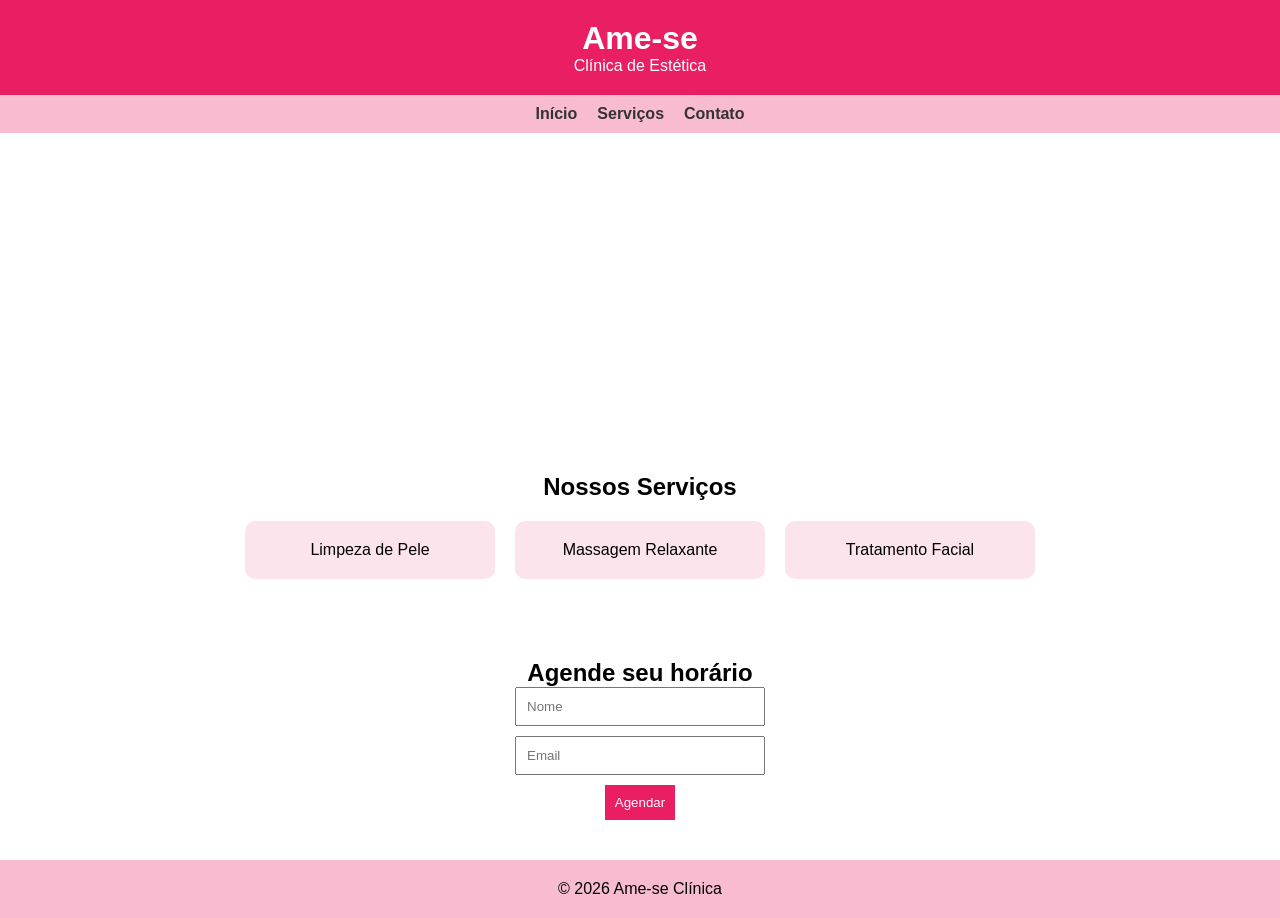
<file: index.html>
<!DOCTYPE html>
<html lang="pt-br">
<head>
    <meta charset="UTF-8">
    <meta name="viewport" content="width=device-width, initial-scale=1.0">
    <title>Ame-se Clínica de Estética</title>
    <link rel="stylesheet" href="style.css">
</head>
<body>

<header>
    <h1>Ame-se</h1>
    <p>Clínica de Estética</p>
</header>

<nav>
    <a href="index.html">Início</a>
    <a href="servicos.html">Serviços</a>
    <a href="contato.html">Contato</a>
</nav>

<section class="banner">
    <h2>Realce sua beleza</h2>
</section>

<section class="servicos">
    <h2>Nossos Serviços</h2>

    <div class="cards">
        <div class="card">Limpeza de Pele</div>
        <div class="card">Massagem Relaxante</div>
        <div class="card">Tratamento Facial</div>
    </div>
</section>

<section class="contato">
    <h2>Agende seu horário</h2>

    <form>
        <input type="text" placeholder="Nome">
        <input type="email" placeholder="Email">
        <button>Agendar</button>
    </form>
</section>

<footer>
    <p>© 2026 Ame-se Clínica</p>
</footer>

</body>
</html>
</file>
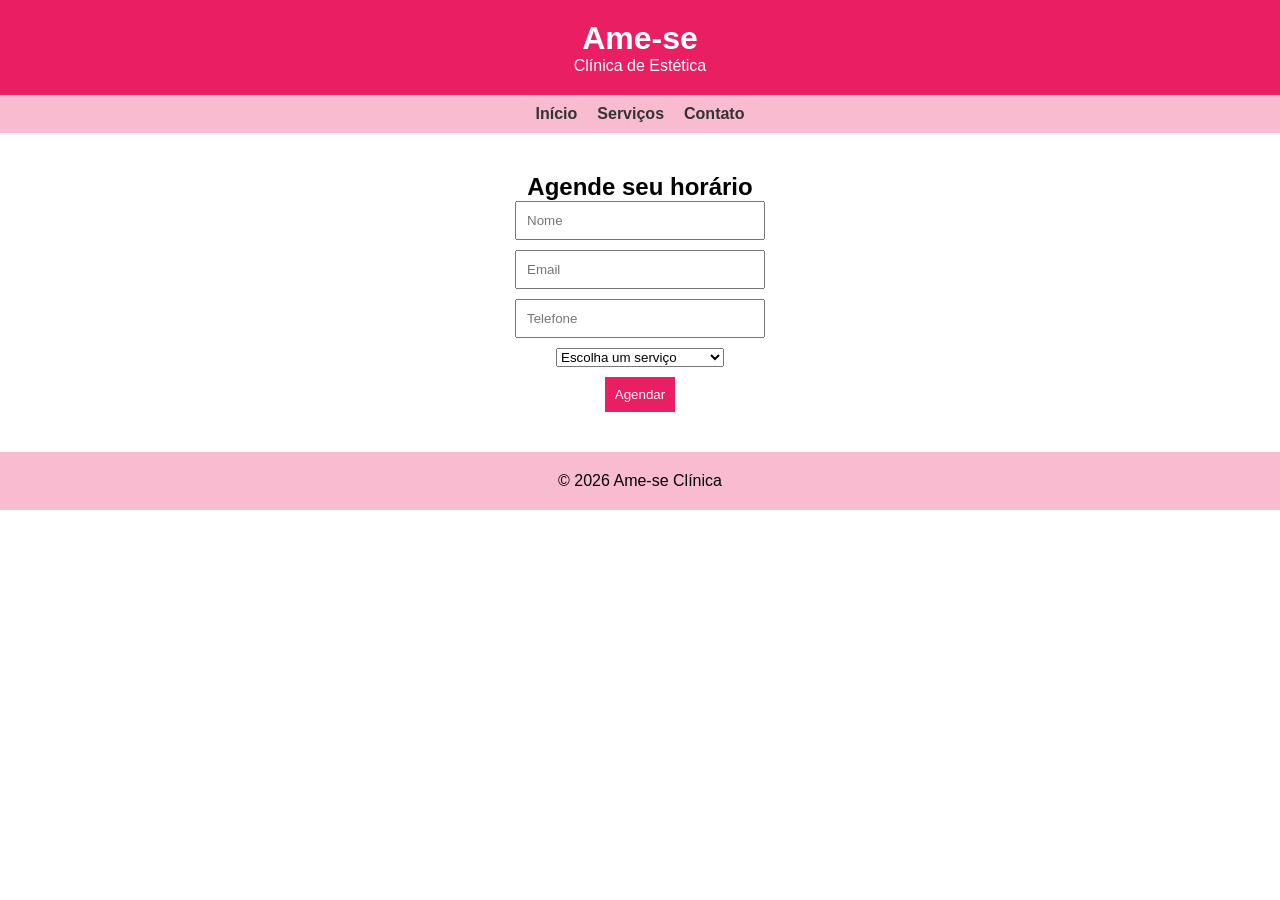
<file: contato.html>
<!DOCTYPE html>
<html lang="pt-br">
<head>
    <meta charset="UTF-8">
    <meta name="viewport" content="width=device-width, initial-scale=1.0">
    <title>Contato - Ame-se Clínica</title>
    <link rel="stylesheet" href="style.css">
</head>
<body>

<header>
    <h1>Ame-se</h1>
    <p>Clínica de Estética</p>
</header>

<nav>
    <a href="index.html">Início</a>
    <a href="servicos.html">Serviços</a>
    <a href="contato.html">Contato</a>
</nav>

<section class="contato">
    <h2>Agende seu horário</h2>

    <form>
        <input type="text" placeholder="Nome">
        <input type="email" placeholder="Email">
        <input type="tel" placeholder="Telefone">
       <select>
            <option>Escolha um serviço</option>
            <option>Manicure</option>
            <option>Pedicure</option>
            <option>Lavagem Capilar</option>
            <option>Escova</option>
            <option>Hidratação Capilar</option>
            <option>Design de Sobrancelhas</option>
    </select>
        <button>Agendar</button>
    </form>
</section>

<footer>
    <p>© 2026 Ame-se Clínica</p>
</footer>

</body>
</html>
</file>
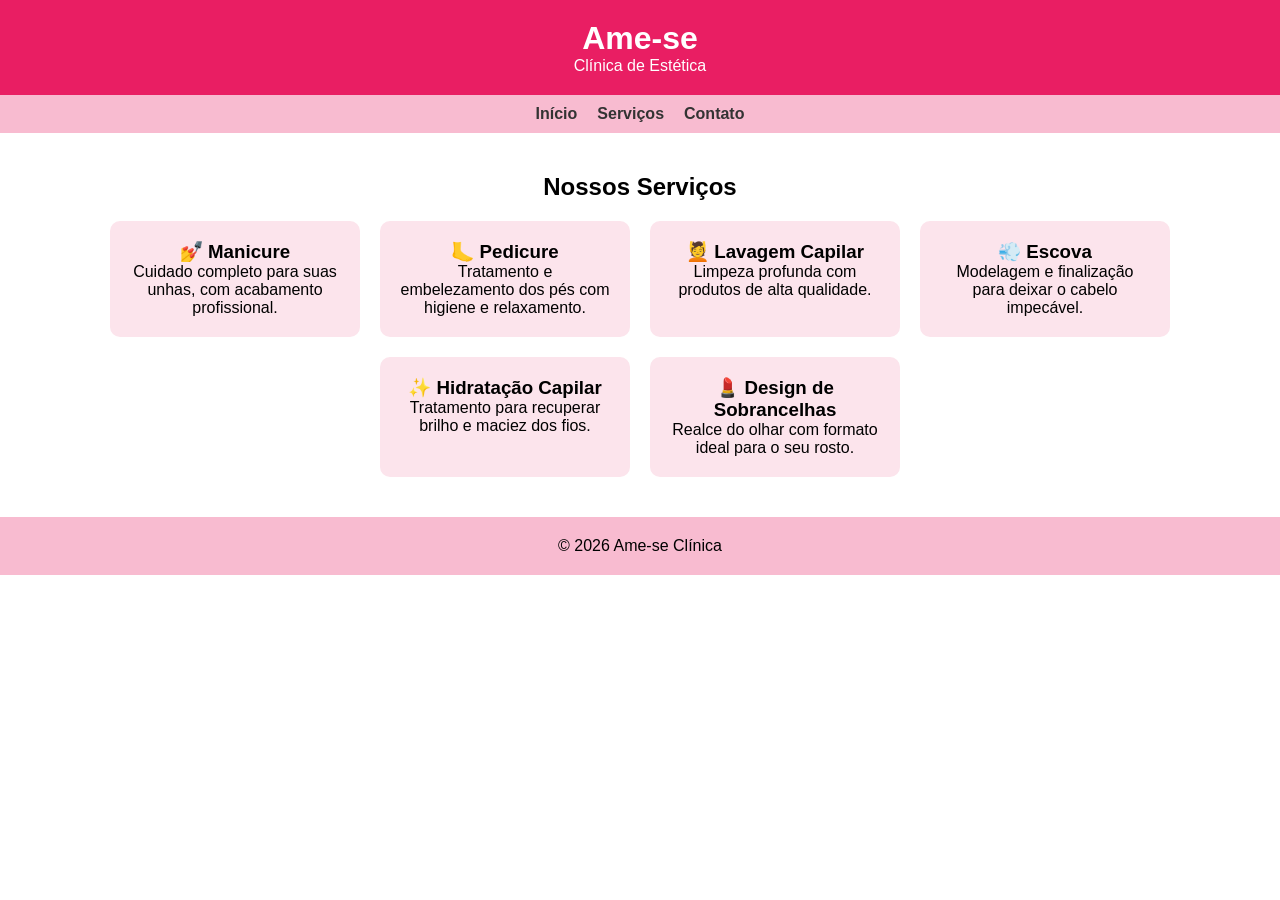
<file: servicos.html>
<!DOCTYPE html>
<html lang="pt-br">
<head>
    <meta charset="UTF-8">
    <meta name="viewport" content="width=device-width, initial-scale=1.0">
    <title>Serviços - Ame-se Clínica</title>
    <link rel="stylesheet" href="style.css">
</head>
<body>

<header>
    <h1>Ame-se</h1>
    <p>Clínica de Estética</p>
</header>

<nav>
    <a href="index.html">Início</a>
    <a href="servicos.html">Serviços</a>
    <a href="contato.html">Contato</a>
</nav>

<section class="servicos">
    <h2>Nossos Serviços</h2>

    <div class="cards">

        <div class="card">
            <h3>💅 Manicure</h3>
            <p>Cuidado completo para suas unhas, com acabamento profissional.</p>
        </div>

        <div class="card">
            <h3>🦶 Pedicure</h3>
            <p>Tratamento e embelezamento dos pés com higiene e relaxamento.</p>
        </div>

        <div class="card">
            <h3>💆 Lavagem Capilar</h3>
            <p>Limpeza profunda com produtos de alta qualidade.</p>
        </div>

        <div class="card">
            <h3>💨 Escova</h3>
            <p>Modelagem e finalização para deixar o cabelo impecável.</p>
        </div>

        <div class="card">
            <h3>✨ Hidratação Capilar</h3>
            <p>Tratamento para recuperar brilho e maciez dos fios.</p>
        </div>

        <div class="card">
            <h3>💄 Design de Sobrancelhas</h3>
            <p>Realce do olhar com formato ideal para o seu rosto.</p>
        </div>

    </div>
</section>

<footer>
    <p>© 2026 Ame-se Clínica</p>
</footer>

</body>
</html>
</file>
<file: style.css>
* {
    margin: 0;
    padding: 0;
    box-sizing: border-box;
}

body {
    font-family: Arial;
}

/* Header */
header {
    background: #e91e63;
    color: white;
    text-align: center;
    padding: 20px;
}

/* Menu */
nav {
    display: flex;
    justify-content: center;
    gap: 20px;
    background: #f8bbd0;
    padding: 10px;
}

nav a {
    text-decoration: none;
    color: #333;
    font-weight: bold;
}

nav a:hover {
    color: #e91e63;
}

/* Banner */
.banner {
    height: 300px;
    background: url("https://images.pexels.com/photos/3993449/pexels-photo-3993449.jpeg") center/cover;
    display: flex;
    align-items: center;
    justify-content: center;
    color: white;
}

/* Serviços */
.servicos {
    padding: 40px;
    text-align: center;
}

.cards {
    display: flex;
    justify-content: center;
    gap: 20px;
    margin-top: 20px;
}

.card {
    background: #fce4ec;
    padding: 20px;
    border-radius: 10px;
    transition: 0.3s;
}

.card:hover {
    transform: scale(1.05);
}

/* Contato */
.contato {
    padding: 40px;
    text-align: center;
}

form {
    display: flex;
    flex-direction: column;
    gap: 10px;
    align-items: center;
}

input {
    padding: 10px;
    width: 250px;
}

button {
    padding: 10px;
    background: #e91e63;
    color: white;
    border: none;
    cursor: pointer;
}

button:hover {
    background: #c2185b;
}

/* Footer */
footer {
    text-align: center;
    padding: 20px;
    background: #f8bbd0;
}

.cards {
    display: flex;
    flex-wrap: wrap; /* ESSENCIAL */
    justify-content: center;
    gap: 20px;
}

.card {
    width: 250px;
    background: #fce4ec;
    padding: 20px;
    border-radius: 10px;
    text-align: center;
    transition: 0.3s;
}
</file>
